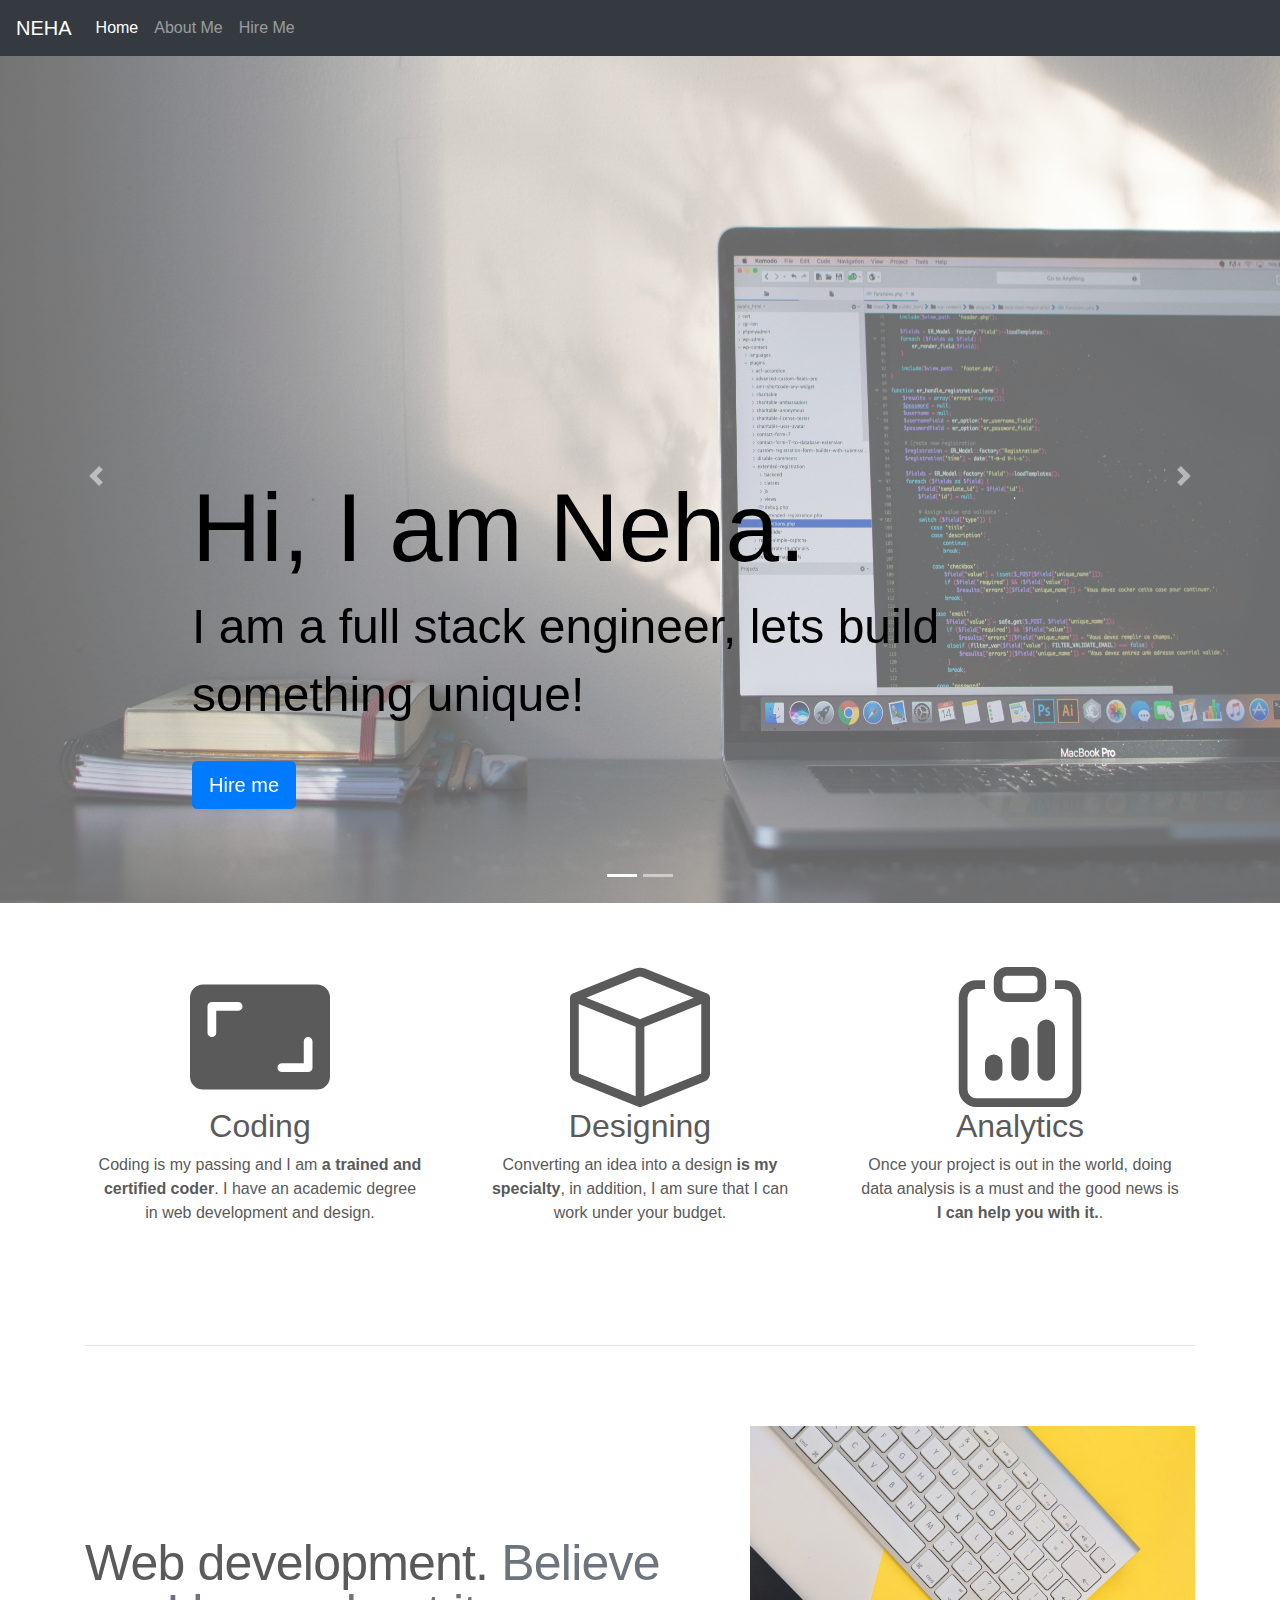
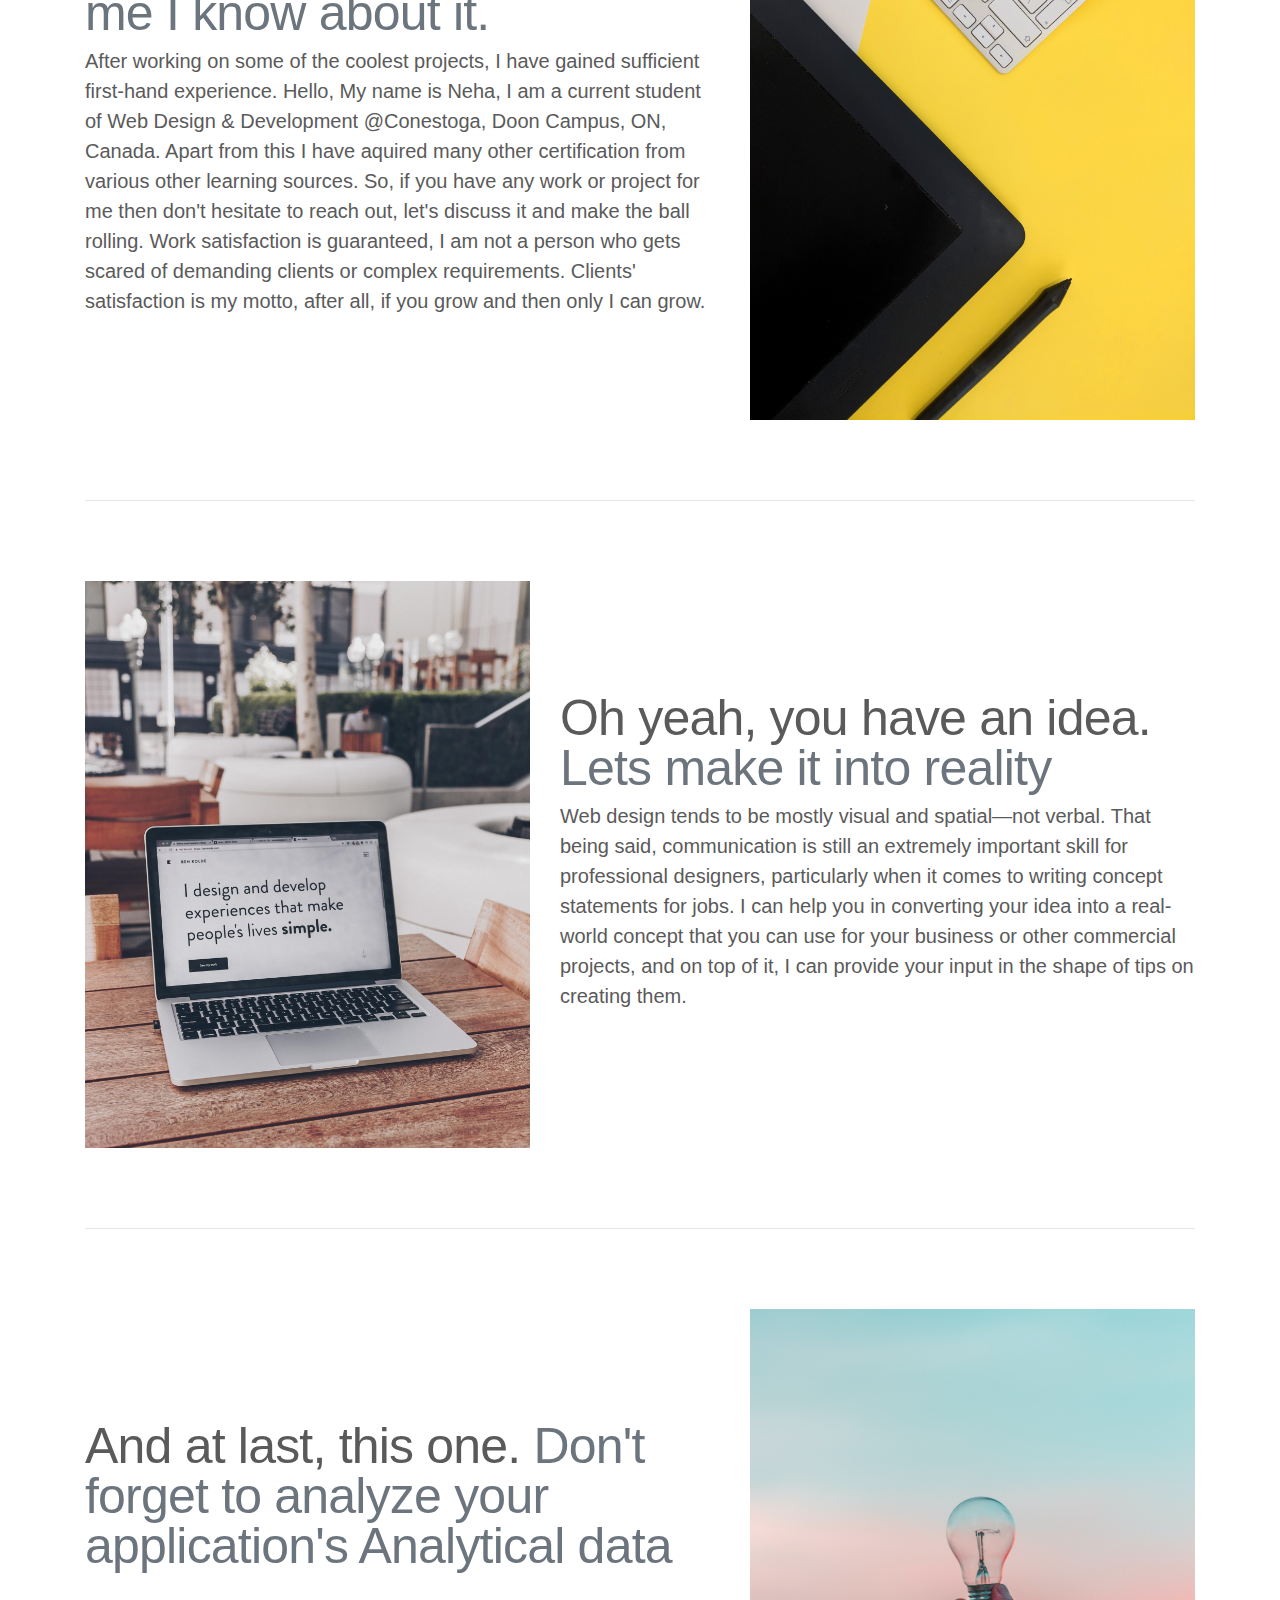
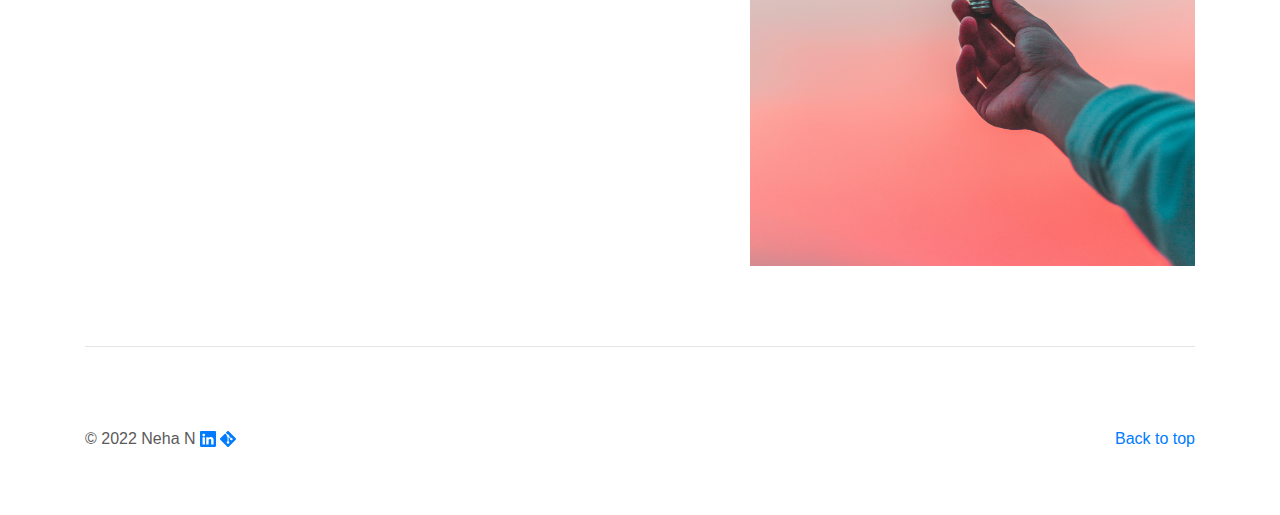
<file: index.html>
<!DOCTYPE html>
<html lang="en">

<head>
  <meta charset="utf-8" />
  <meta name="viewport" content="width=device-width, initial-scale=1, shrink-to-fit=no" />
  <meta name="description" content="Neha website, web development, web design" />
  <title>Neha Official website (Web development, Web designing, Google Analytics) </title>

  <link href="assets/css/bootstrap.min.css" rel="stylesheet" />

  <style>
    .bd-placeholder-img {
      font-size: 1.125rem;
      text-anchor: middle;
      -webkit-user-select: none;
      -moz-user-select: none;
      -ms-user-select: none;
      user-select: none;
    }

    @media (min-width: 768px) {
      .bd-placeholder-img-lg {
        font-size: 3.5rem;
      }
    }
  </style>

  <!-- Custom styles for this template -->
  <link href="assets/css/carousel.css" rel="stylesheet" />
  <link href="assets/css/style.css" rel="stylesheet" />
</head>

<body>
  <header>
    <nav class="navbar navbar-expand-md navbar-dark fixed-top bg-dark">
      <a class="navbar-brand" href="#">NEHA</a>
      <button class="navbar-toggler" type="button" data-toggle="collapse" data-target="#navbarCollapse"
        aria-controls="navbarCollapse" aria-expanded="false" aria-label="Toggle navigation">
        <span class="navbar-toggler-icon"></span>
      </button>
      <div class="collapse navbar-collapse" id="navbarCollapse">
        <ul class="navbar-nav mr-auto">
          <li class="nav-item active">
            <a class="nav-link" href="index.html">Home <span class="sr-only">(current)</span></a>
          </li>
          <li class="nav-item">
            <a class="nav-link" href="aboutus.html">About Me</a>
          </li>
          <li class="nav-item">
            <a class="nav-link" href="hireme.html">Hire Me</a>
          </li>
        </ul>
      </div>
    </nav>
  </header>

  <main role="main">
    <div id="myCarousel" class="carousel slide" data-ride="carousel">
      <ol class="carousel-indicators">
        <li data-target="#myCarousel" data-slide-to="0" class="active"></li>
        <li data-target="#myCarousel" data-slide-to="1"></li>

      </ol>
      <div class="carousel-inner">
        <div class="carousel-item active">
          <img src="assets/img/neha-bg.jpg" class="bd-placeholder-img" width="100%" height="100%"
            xmlns="http://www.w3.org/2000/svg" role="img" aria-label=" :  " preserveAspectRatio="xMidYMid slice"
            focusable="false">
          <title></title>
          <rect width="100%" height="100%" fill="#777" />
          <text x="50%" y="50%" fill="#777" dy=".3em"></text>
          </svg>

          <div class="container">
            <div class="carousel-caption text-left">
              <h1>Hi, I am Neha.</h1>
              <p>I am a full stack engineer, lets build something unique!</p>
              <p>
                <a class="btn btn-lg btn-primary" href="hireme.html">Hire me</a>
              </p>
            </div>
          </div>
        </div>
        <div class="carousel-item">
          <img src="assets/img/neha-bg-2.jpg" class="bd-placeholder-img" width="100%" height="100%"
            xmlns="http://www.w3.org/2000/svg" role="img" aria-label=" :  " preserveAspectRatio="xMidYMid slice"
            focusable="false">
          <title></title>
          <rect width="100%" height="100%" fill="#777" />
          <text x="50%" y="50%" fill="#777" dy=".3em"></text>
          </svg>

          <div class="container">
            <div class="carousel-caption">
              <h1>I am available for your project.</h1>
              <p><a class="btn btn-lg btn-primary" href="hireme.html">Hire me</a></p>
            </div>
          </div>
        </div>
      </div>
      <button class="carousel-control-prev" type="button" data-target="#myCarousel" data-slide="prev">
        <span class="carousel-control-prev-icon" aria-hidden="true"></span>
        <span class="sr-only">Previous</span>
      </button>
      <button class="carousel-control-next" type="button" data-target="#myCarousel" data-slide="next">
        <span class="carousel-control-next-icon" aria-hidden="true"></span>
        <span class="sr-only">Next</span>
      </button>
    </div>

    <!-- Marketing messaging and featurettes
  ================================================== -->
    <!-- Wrap the rest of the page in another container to center all the content. -->

    <div class="container marketing">
      <!-- Three columns of text below the carousel -->
      <div class="row">
        <div class="col-lg-4">
          <svg xmlns="http://www.w3.org/2000/svg" width="140" height="140" fill="currentColor"
            class="bi bi-aspect-ratio-fill" viewBox="0 0 16 16">
            <path
              d="M0 12.5v-9A1.5 1.5 0 0 1 1.5 2h13A1.5 1.5 0 0 1 16 3.5v9a1.5 1.5 0 0 1-1.5 1.5h-13A1.5 1.5 0 0 1 0 12.5zM2.5 4a.5.5 0 0 0-.5.5v3a.5.5 0 0 0 1 0V5h2.5a.5.5 0 0 0 0-1h-3zm11 8a.5.5 0 0 0 .5-.5v-3a.5.5 0 0 0-1 0V11h-2.5a.5.5 0 0 0 0 1h3z" />
          </svg>
          <h2>Coding</h2>
          <p>
            Coding is my passing and I am <strong>a trained and certified coder</strong>. I have an academic degree in web
            development and design.
          </p>
          <!-- <p>
              <a class="btn btn-secondary" href="#">View details &raquo;</a>
            </p> -->
        </div>
        <!-- /.col-lg-4 -->
        <div class="col-lg-4">
          <svg xmlns="http://www.w3.org/2000/svg" width="140" height="140" fill="currentColor" class="bi bi-box"
            viewBox="0 0 16 16">
            <path
              d="M8.186 1.113a.5.5 0 0 0-.372 0L1.846 3.5 8 5.961 14.154 3.5 8.186 1.113zM15 4.239l-6.5 2.6v7.922l6.5-2.6V4.24zM7.5 14.762V6.838L1 4.239v7.923l6.5 2.6zM7.443.184a1.5 1.5 0 0 1 1.114 0l7.129 2.852A.5.5 0 0 1 16 3.5v8.662a1 1 0 0 1-.629.928l-7.185 2.874a.5.5 0 0 1-.372 0L.63 13.09a1 1 0 0 1-.63-.928V3.5a.5.5 0 0 1 .314-.464L7.443.184z" />
          </svg>

          <h2>Designing</h2>
          <p>
            Converting an idea into a design <strong>is my specialty</strong>, in addition, I am sure that I can work under your budget.
          </p>
          <!-- <p>
              <a class="btn btn-secondary" href="#">View details &raquo;</a>
            </p> -->
        </div>
        <!-- /.col-lg-4 -->
        <div class="col-lg-4">
          <svg xmlns="http://www.w3.org/2000/svg" width="140" height="140" fill="currentColor"
            class="bi bi-clipboard-data" viewBox="0 0 16 16">
            <path
              d="M4 11a1 1 0 1 1 2 0v1a1 1 0 1 1-2 0v-1zm6-4a1 1 0 1 1 2 0v5a1 1 0 1 1-2 0V7zM7 9a1 1 0 0 1 2 0v3a1 1 0 1 1-2 0V9z" />
            <path
              d="M4 1.5H3a2 2 0 0 0-2 2V14a2 2 0 0 0 2 2h10a2 2 0 0 0 2-2V3.5a2 2 0 0 0-2-2h-1v1h1a1 1 0 0 1 1 1V14a1 1 0 0 1-1 1H3a1 1 0 0 1-1-1V3.5a1 1 0 0 1 1-1h1v-1z" />
            <path
              d="M9.5 1a.5.5 0 0 1 .5.5v1a.5.5 0 0 1-.5.5h-3a.5.5 0 0 1-.5-.5v-1a.5.5 0 0 1 .5-.5h3zm-3-1A1.5 1.5 0 0 0 5 1.5v1A1.5 1.5 0 0 0 6.5 4h3A1.5 1.5 0 0 0 11 2.5v-1A1.5 1.5 0 0 0 9.5 0h-3z" />
          </svg>

          <h2>Analytics</h2>
          <p>
            Once your project is out in the world, doing data analysis is a must and the good news is <strong>I can help you with it.</strong>.
          </p>
          <!-- <p>
              <a class="btn btn-secondary" href="#">View details &raquo;</a>
            </p> -->
        </div>
        <!-- /.col-lg-4 -->
      </div>
      <!-- /.row -->

      <!-- START THE FEATURETTES -->

      <hr class="featurette-divider" />

      <div class="row featurette">
        <div class="col-md-7">
          <h2 class="featurette-heading">
            Web development.
            <span class="text-muted">Believe me I know about it. </span>
          </h2>
          <p class="lead">
            After working on some of the coolest projects, I have gained sufficient first-hand experience.
            <strong>Hello, My name is Neha, I am a current student of Web Design & Development @Conestoga, Doon Campus,
              ON, Canada</strong>. Apart from this I have aquired many other certification from various other learning sources. So, if you have any work or project for me then don't hesitate to reach out, let's
            discuss it and make the ball rolling. Work satisfaction is guaranteed, I am not a person who gets scared of
            demanding clients or complex requirements. Clients' satisfaction is my motto, after all, if you grow and
            then only I can grow.
          </p>
        </div>
        <div class="col-md-5">
          <img src="assets/img/ph-3.jpg"
            class="bd-placeholder-img bd-placeholder-img-lg featurette-image img-fluid mx-auto" width="500" height="500"
            alt="Neha web development and design" xmlns="http://www.w3.org/2000/svg" role="img"
            aria-label="Placeholder: 500x500" preserveAspectRatio="xMidYMid slice" focusable="false">

        </div>
      </div>

      <hr class="featurette-divider" />

      <div class="row featurette">
        <div class="col-md-7 order-md-2">
          <h2 class="featurette-heading">
            Oh yeah, you have an idea.
            <span class="text-muted">Lets make it into reality</span>
          </h2>
          <p class="lead">
            Web design tends to be mostly visual and spatial—not verbal. That being said, communication is still an
            extremely important skill for professional designers, particularly when it comes to writing concept
            statements for jobs. I can help you in converting your idea into a real-world concept that you can use for
            your business or other commercial projects, and on top of it, I can provide your input in the shape of tips
            on creating them.
          </p>
        </div>
        <div class="col-md-5 order-md-1">
          <img src="assets/img/ph-1.jpg" alt="Neha web design and development"
            class="bd-placeholder-img bd-placeholder-img-lg featurette-image img-fluid mx-auto" width="500" height="500"
            xmlns="http://www.w3.org/2000/svg" role="img" aria-label="Placeholder: 500x500"
            preserveAspectRatio="xMidYMid slice" focusable="false">
        </div>
      </div>

      <hr class="featurette-divider" />

      <div class="row featurette">
        <div class="col-md-7">
          <h2 class="featurette-heading">
            And at last, this one. <span class="text-muted">Don't forget to analyze your application's Analytical
              data</span>
          </h2>
          <p class="lead">

          </p>
        </div>
        <div class="col-md-5">
          <img src="assets/img/ph-2.jpg"
            class="bd-placeholder-img bd-placeholder-img-lg featurette-image img-fluid mx-auto" width="500" height="500"
            xmlns="http://www.w3.org/2000/svg" role="img" aria-label="Placeholder: 500x500"
            preserveAspectRatio="xMidYMid slice" focusable="false">
        </div>
      </div>

      <hr class="featurette-divider" />

      <!-- /END THE FEATURETTES -->
    </div>
    <!-- /.container -->

    <!-- FOOTER -->
    <footer class="container">

      <p class="float-right"><a href="#">Back to top</a></p>
      <p>
        &copy; 2022 Neha N  <a class="" href="https://www.linkedin.com/in/neha-n-0170ab204/"><svg xmlns="http://www.w3.org/2000/svg" width="16" height="16" fill="currentColor" class="bi bi-linkedin" viewBox="0 0 16 16">
          <path d="M0 1.146C0 .513.526 0 1.175 0h13.65C15.474 0 16 .513 16 1.146v13.708c0 .633-.526 1.146-1.175 1.146H1.175C.526 16 0 15.487 0 14.854V1.146zm4.943 12.248V6.169H2.542v7.225h2.401zm-1.2-8.212c.837 0 1.358-.554 1.358-1.248-.015-.709-.52-1.248-1.342-1.248-.822 0-1.359.54-1.359 1.248 0 .694.521 1.248 1.327 1.248h.016zm4.908 8.212V9.359c0-.216.016-.432.08-.586.173-.431.568-.878 1.232-.878.869 0 1.216.662 1.216 1.634v3.865h2.401V9.25c0-2.22-1.184-3.252-2.764-3.252-1.274 0-1.845.7-2.165 1.193v.025h-.016a5.54 5.54 0 0 1 .016-.025V6.169h-2.4c.03.678 0 7.225 0 7.225h2.4z"/>
        </svg></a>
        <a class="" href="https://github.com/nehadesign"><svg xmlns="http://www.w3.org/2000/svg" width="16" height="16" fill="currentColor" class="bi bi-git" viewBox="0 0 16 16">
          <path d="M15.698 7.287 8.712.302a1.03 1.03 0 0 0-1.457 0l-1.45 1.45 1.84 1.84a1.223 1.223 0 0 1 1.55 1.56l1.773 1.774a1.224 1.224 0 0 1 1.267 2.025 1.226 1.226 0 0 1-2.002-1.334L8.58 5.963v4.353a1.226 1.226 0 1 1-1.008-.036V5.887a1.226 1.226 0 0 1-.666-1.608L5.093 2.465l-4.79 4.79a1.03 1.03 0 0 0 0 1.457l6.986 6.986a1.03 1.03 0 0 0 1.457 0l6.953-6.953a1.031 1.031 0 0 0 0-1.457"/>
        </svg></a> 
      </p>
    </footer>
  </main>

  <script src="https://code.jquery.com/jquery-3.5.1.slim.min.js"
    integrity="sha384-DfXdz2htPH0lsSSs5nCTpuj/zy4C+OGpamoFVy38MVBnE+IbbVYUew+OrCXaRkfj"
    crossorigin="anonymous"></script>
  <script src="https://cdn.jsdelivr.net/npm/bootstrap@4.6.0/dist/js/bootstrap.bundle.min.js"
    integrity="sha384-Piv4xVNRyMGpqkS2by6br4gNJ7DXjqk09RmUpJ8jgGtD7zP9yug3goQfGII0yAns"
    crossorigin="anonymous"></script>
</body>

</html>
</file>
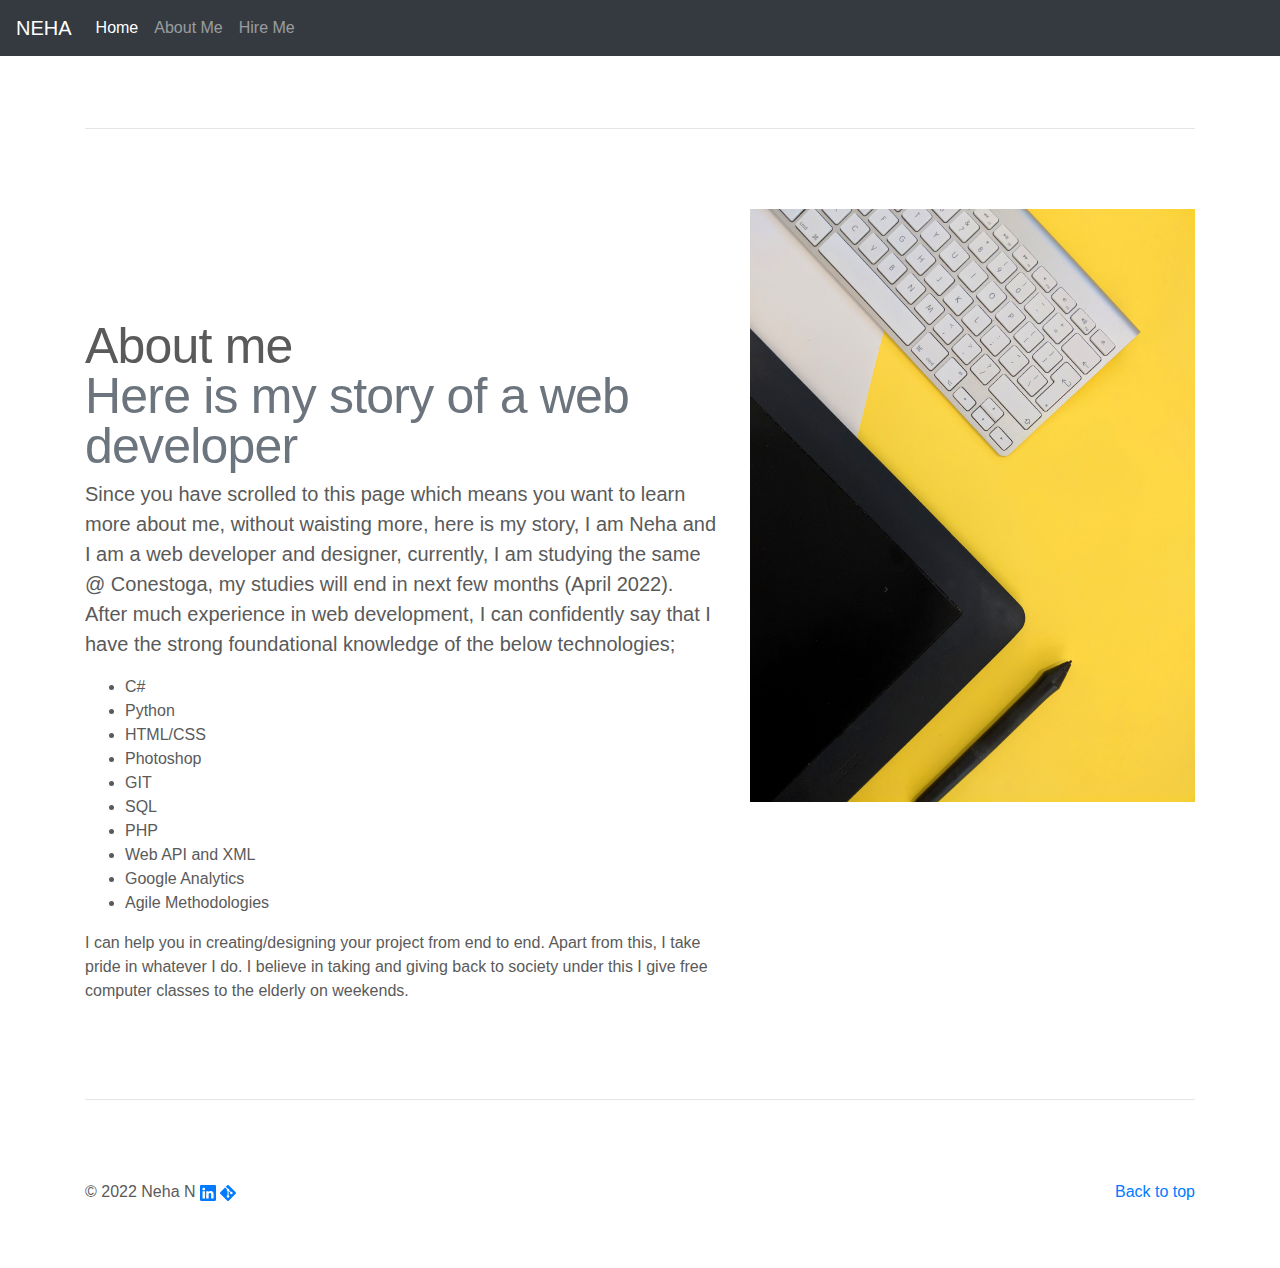
<file: aboutus.html>
<!DOCTYPE html>
<html lang="en">

<head>
  <meta charset="utf-8" />
  <meta name="viewport" content="width=device-width, initial-scale=1, shrink-to-fit=no" />
  <meta name="description" content="Web developer in waterloo, where to learn web development" />
  <title>Neha Official website (Web development, Web designing, Google Analytics) - About us </title>

  <link href="assets/css/bootstrap.min.css" rel="stylesheet" />

  <style>
    .bd-placeholder-img {
      font-size: 1.125rem;
      text-anchor: middle;
      -webkit-user-select: none;
      -moz-user-select: none;
      -ms-user-select: none;
      user-select: none;
    }

    @media (min-width: 768px) {
      .bd-placeholder-img-lg {
        font-size: 3.5rem;
      }
    }
  </style>

  <!-- Custom styles for this template -->
  <link href="assets/css/carousel.css" rel="stylesheet" />
  <link href="assets/css/style.css" rel="stylesheet" />
</head>

<body>
  <header>
    <nav class="navbar navbar-expand-md navbar-dark fixed-top bg-dark">
      <a class="navbar-brand" href="#">NEHA</a>
      <button class="navbar-toggler" type="button" data-toggle="collapse" data-target="#navbarCollapse"
        aria-controls="navbarCollapse" aria-expanded="false" aria-label="Toggle navigation">
        <span class="navbar-toggler-icon"></span>
      </button>
      <div class="collapse navbar-collapse" id="navbarCollapse">
        <ul class="navbar-nav mr-auto">
          <li class="nav-item active">
            <a class="nav-link" href="index.html">Home <span class="sr-only">(current)</span></a>
          </li>
          <li class="nav-item">
            <a class="nav-link" href="aboutus.html">About Me</a>
          </li>
          <li class="nav-item">
            <a class="nav-link" href="hireme.html">Hire Me</a>
          </li>
        </ul>
      </div>
    </nav>
  </header>

  <main role="main">

    <!-- Wrap the rest of the page in another container to center all the content. -->

    <div class="container marketing">

      <!-- START THE FEATURETTES -->
      <hr class="featurette-divider" />
      <div class="row featurette">
        <div class="col-md-7">
          <h2 class="featurette-heading">
            About me<br>
            <span class="text-muted">Here is my story of a web developer </span>
          </h2>
          <p class="lead">
            Since you have scrolled to this page which means you want to learn more about me, without waisting more,
            here is my story, I am Neha and I am a web developer and designer, currently, I am studying the same @
            Conestoga, my studies will end in next few months (April 2022). After much experience in web development, I
            can confidently say that I have the strong foundational knowledge of the below technologies;
          <ul>
            <li>C#</li>
            <li>Python</li>
            <li>HTML/CSS</li>
            <li>Photoshop</li>
            <li> GIT</li>
            <li>SQL</li>
            <li>PHP</li>
            <li>Web API and XML</li>
            <li>Google Analytics </li>
            <li>Agile Methodologies </li>
          </ul>

          I can help you in creating/designing your project from end to end. Apart from this, I take pride in whatever I
          do. I believe in taking and giving back to society under this I give free computer classes to the elderly on
          weekends.
          </p>
        </div>
        <div class="col-md-5">
          <img src="assets/img/ph-3.jpg"
            class="bd-placeholder-img bd-placeholder-img-lg featurette-image img-fluid mx-auto" width="500" height="500"
            alt="Neha web development and design" xmlns="http://www.w3.org/2000/svg" role="img"
            aria-label="Placeholder: 500x500" preserveAspectRatio="xMidYMid slice" focusable="false">

        </div>
      </div>

      <hr class="featurette-divider" />
      <!-- /END THE FEATURETTES -->
    </div>
    <!-- /.container -->

   
   <!-- FOOTER -->
   <footer class="container">
  
    <p class="float-right"><a href="#">Back to top</a></p>
    <p>
      &copy; 2022 Neha N  <a class="" href="https://www.linkedin.com/in/neha-n-0170ab204/"><svg xmlns="http://www.w3.org/2000/svg" width="16" height="16" fill="currentColor" class="bi bi-linkedin" viewBox="0 0 16 16">
        <path d="M0 1.146C0 .513.526 0 1.175 0h13.65C15.474 0 16 .513 16 1.146v13.708c0 .633-.526 1.146-1.175 1.146H1.175C.526 16 0 15.487 0 14.854V1.146zm4.943 12.248V6.169H2.542v7.225h2.401zm-1.2-8.212c.837 0 1.358-.554 1.358-1.248-.015-.709-.52-1.248-1.342-1.248-.822 0-1.359.54-1.359 1.248 0 .694.521 1.248 1.327 1.248h.016zm4.908 8.212V9.359c0-.216.016-.432.08-.586.173-.431.568-.878 1.232-.878.869 0 1.216.662 1.216 1.634v3.865h2.401V9.25c0-2.22-1.184-3.252-2.764-3.252-1.274 0-1.845.7-2.165 1.193v.025h-.016a5.54 5.54 0 0 1 .016-.025V6.169h-2.4c.03.678 0 7.225 0 7.225h2.4z"/>
      </svg></a>
      <a class="" href="https://github.com/nehadesign"><svg xmlns="http://www.w3.org/2000/svg" width="16" height="16" fill="currentColor" class="bi bi-git" viewBox="0 0 16 16">
        <path d="M15.698 7.287 8.712.302a1.03 1.03 0 0 0-1.457 0l-1.45 1.45 1.84 1.84a1.223 1.223 0 0 1 1.55 1.56l1.773 1.774a1.224 1.224 0 0 1 1.267 2.025 1.226 1.226 0 0 1-2.002-1.334L8.58 5.963v4.353a1.226 1.226 0 1 1-1.008-.036V5.887a1.226 1.226 0 0 1-.666-1.608L5.093 2.465l-4.79 4.79a1.03 1.03 0 0 0 0 1.457l6.986 6.986a1.03 1.03 0 0 0 1.457 0l6.953-6.953a1.031 1.031 0 0 0 0-1.457"/>
      </svg></a> 
    </p>
  </footer>
  </main>

  <script src="https://code.jquery.com/jquery-3.5.1.slim.min.js"
    integrity="sha384-DfXdz2htPH0lsSSs5nCTpuj/zy4C+OGpamoFVy38MVBnE+IbbVYUew+OrCXaRkfj"
    crossorigin="anonymous"></script>
  <script src="https://cdn.jsdelivr.net/npm/bootstrap@4.6.0/dist/js/bootstrap.bundle.min.js"
    integrity="sha384-Piv4xVNRyMGpqkS2by6br4gNJ7DXjqk09RmUpJ8jgGtD7zP9yug3goQfGII0yAns"
    crossorigin="anonymous"></script>
</body>

</html>
</file>
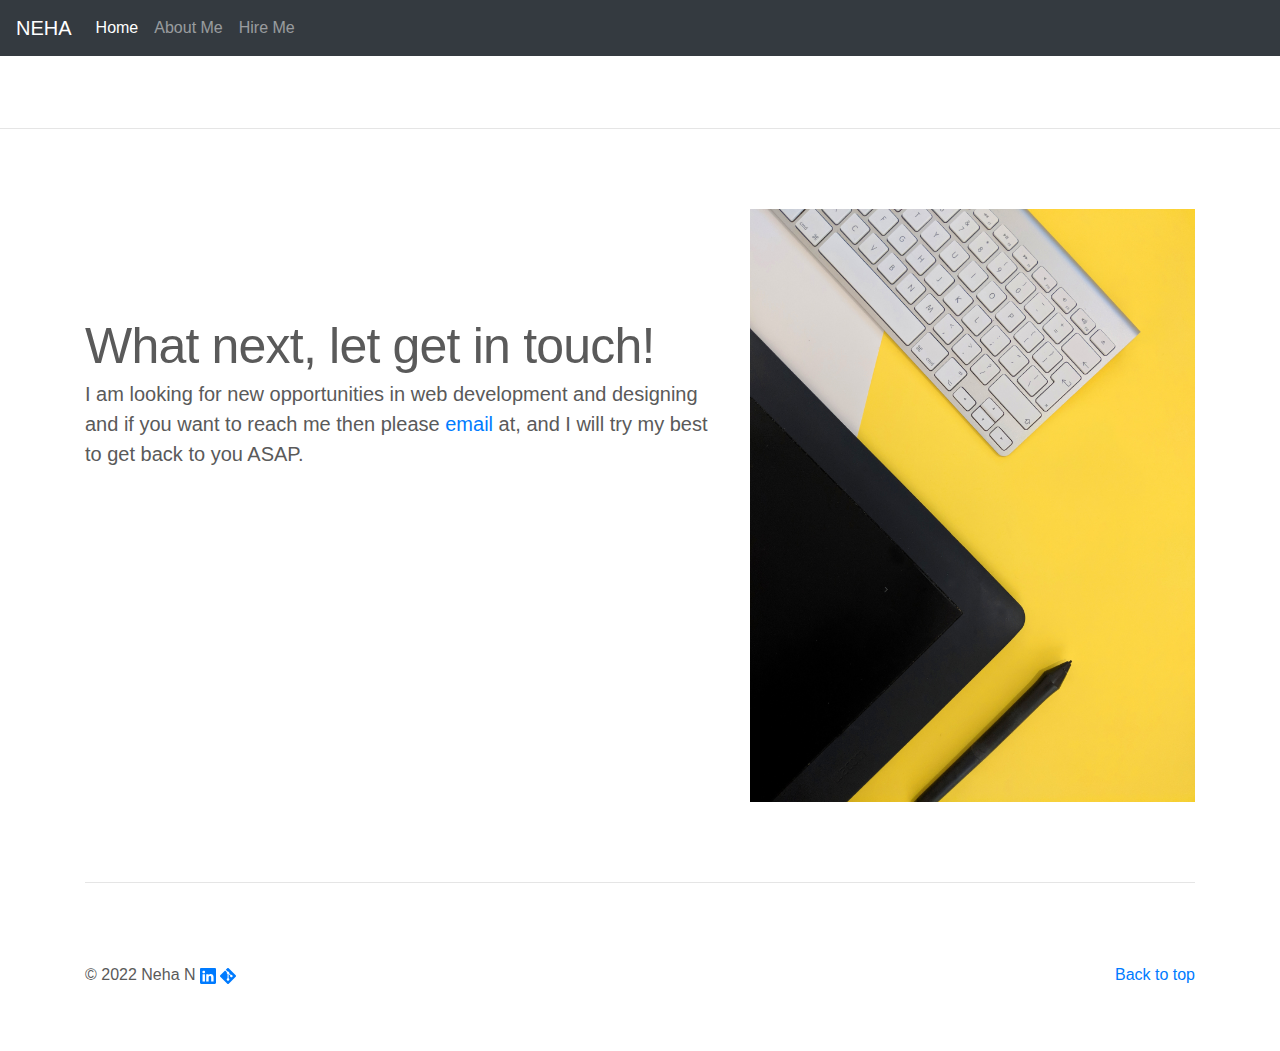
<file: hireme.html>
<!DOCTYPE html>
<html lang="en">

<head>
  <meta charset="utf-8" />
  <meta name="viewport" content="width=device-width, initial-scale=1, shrink-to-fit=no" />
  <meta name="description" content="Where to find web developer in canada, budget web developer, how to create website" />
  <title>Neha Official website (Web development, Web designing, Google Analytics) - About us </title>

  <link href="assets/css/bootstrap.min.css" rel="stylesheet" />

  <style>
    .bd-placeholder-img {
      font-size: 1.125rem;
      text-anchor: middle;
      -webkit-user-select: none;
      -moz-user-select: none;
      -ms-user-select: none;
      user-select: none;
    }

    @media (min-width: 768px) {
      .bd-placeholder-img-lg {
        font-size: 3.5rem;
      }
    }
  </style>

  <!-- Custom styles for this template -->
  <link href="assets/css/carousel.css" rel="stylesheet" />
  <link href="assets/css/style.css" rel="stylesheet" />
</head>

<body>
  <header>
    <nav class="navbar navbar-expand-md navbar-dark fixed-top bg-dark">
      <a class="navbar-brand" href="#">NEHA</a>
      <button class="navbar-toggler" type="button" data-toggle="collapse" data-target="#navbarCollapse"
        aria-controls="navbarCollapse" aria-expanded="false" aria-label="Toggle navigation">
        <span class="navbar-toggler-icon"></span>
      </button>
      <div class="collapse navbar-collapse" id="navbarCollapse">
        <ul class="navbar-nav mr-auto">
          <li class="nav-item active">
            <a class="nav-link" href="index.html">Home <span class="sr-only">(current)</span></a>
          </li>
          <li class="nav-item">
            <a class="nav-link" href="aboutus.html">About Me</a>
          </li>
          <li class="nav-item">
            <a class="nav-link" href="hireme.html">Hire Me</a>
          </li>
        </ul>
      </div>
    </nav>
  </header>

  <main role="main">

    <!-- Wrap the rest of the page in another container to center all the content. -->
    <hr class="featurette-divider" />
    <div class="container marketing">

      <!-- START THE FEATURETTES -->

      <div class="row featurette">
        <div class="col-md-7">
          <h2 class="featurette-heading">
            What next, let get in touch!<br>
            
          </h2>
          <p class="lead">
            I am looking for new opportunities in web development and designing and if you want to reach me then please  <a href="mailto:neha.deepak.nangia@gmail.com">email</a> at, and I will try my best to get back to you ASAP.        
          </p>
        </div>
        <div class="col-md-5">
          <img src="assets/img/ph-3.jpg"
            class="bd-placeholder-img bd-placeholder-img-lg featurette-image img-fluid mx-auto" width="500" height="500"
            alt="Neha web development and design" xmlns="http://www.w3.org/2000/svg" role="img"
            aria-label="Placeholder: 500x500" preserveAspectRatio="xMidYMid slice" focusable="false">

        </div>
      </div>

      <hr class="featurette-divider" />
      <!-- /END THE FEATURETTES -->
    </div>
    <!-- /.container -->

  
   <!-- FOOTER -->
   <footer class="container">   
    <p class="float-right"><a href="#">Back to top</a></p>
    <p>
      &copy; 2022 Neha N  <a class="" href="https://www.linkedin.com/in/neha-n-0170ab204/"><svg xmlns="http://www.w3.org/2000/svg" width="16" height="16" fill="currentColor" class="bi bi-linkedin" viewBox="0 0 16 16">
        <path d="M0 1.146C0 .513.526 0 1.175 0h13.65C15.474 0 16 .513 16 1.146v13.708c0 .633-.526 1.146-1.175 1.146H1.175C.526 16 0 15.487 0 14.854V1.146zm4.943 12.248V6.169H2.542v7.225h2.401zm-1.2-8.212c.837 0 1.358-.554 1.358-1.248-.015-.709-.52-1.248-1.342-1.248-.822 0-1.359.54-1.359 1.248 0 .694.521 1.248 1.327 1.248h.016zm4.908 8.212V9.359c0-.216.016-.432.08-.586.173-.431.568-.878 1.232-.878.869 0 1.216.662 1.216 1.634v3.865h2.401V9.25c0-2.22-1.184-3.252-2.764-3.252-1.274 0-1.845.7-2.165 1.193v.025h-.016a5.54 5.54 0 0 1 .016-.025V6.169h-2.4c.03.678 0 7.225 0 7.225h2.4z"/>
      </svg></a>
      <a class="" href="https://github.com/nehadesign"><svg xmlns="http://www.w3.org/2000/svg" width="16" height="16" fill="currentColor" class="bi bi-git" viewBox="0 0 16 16">
        <path d="M15.698 7.287 8.712.302a1.03 1.03 0 0 0-1.457 0l-1.45 1.45 1.84 1.84a1.223 1.223 0 0 1 1.55 1.56l1.773 1.774a1.224 1.224 0 0 1 1.267 2.025 1.226 1.226 0 0 1-2.002-1.334L8.58 5.963v4.353a1.226 1.226 0 1 1-1.008-.036V5.887a1.226 1.226 0 0 1-.666-1.608L5.093 2.465l-4.79 4.79a1.03 1.03 0 0 0 0 1.457l6.986 6.986a1.03 1.03 0 0 0 1.457 0l6.953-6.953a1.031 1.031 0 0 0 0-1.457"/>
      </svg></a> 
    </p>
  </footer>
  </main>

  <script src="https://code.jquery.com/jquery-3.5.1.slim.min.js"
    integrity="sha384-DfXdz2htPH0lsSSs5nCTpuj/zy4C+OGpamoFVy38MVBnE+IbbVYUew+OrCXaRkfj"
    crossorigin="anonymous"></script>
  <script src="https://cdn.jsdelivr.net/npm/bootstrap@4.6.0/dist/js/bootstrap.bundle.min.js"
    integrity="sha384-Piv4xVNRyMGpqkS2by6br4gNJ7DXjqk09RmUpJ8jgGtD7zP9yug3goQfGII0yAns"
    crossorigin="anonymous"></script>
</body>

</html>
</file>
<file: assets/css/carousel.css>
/* GLOBAL STYLES
-------------------------------------------------- */
/* Padding below the footer and lighter body text */

body {
  padding-top: 3rem;
  padding-bottom: 3rem;
  color: #5a5a5a;
}


/* CUSTOMIZE THE CAROUSEL
-------------------------------------------------- */

/* Carousel base class */
.carousel {
  margin-bottom: 4rem;
}
/* Since positioning the image, we need to help out the caption */
.carousel-caption {
  bottom: 3rem;
  z-index: 10;
}

/* Declare heights because of positioning of img element */
.carousel-item {
  height: 32rem;
}
.carousel-item > img {
  position: absolute;
  top: 0;
  left: 0;
  min-width: 100%;
  height: 32rem;
}


/* MARKETING CONTENT
-------------------------------------------------- */

/* Center align the text within the three columns below the carousel */
.marketing .col-lg-4 {
  margin-bottom: 1.5rem;
  text-align: center;
}
.marketing h2 {
  font-weight: 400;
}
.marketing .col-lg-4 p {
  margin-right: .75rem;
  margin-left: .75rem;
}


/* Featurettes
------------------------- */

.featurette-divider {
  margin: 5rem 0; /* Space out the Bootstrap <hr> more */
}

/* Thin out the marketing headings */
.featurette-heading {
  font-weight: 300;
  line-height: 1;
  letter-spacing: -.05rem;
}


/* RESPONSIVE CSS
-------------------------------------------------- */

@media (min-width: 40em) {
  /* Bump up size of carousel content */
  .carousel-caption p {
    margin-bottom: 1.25rem;
    font-size: 1.25rem;
    line-height: 1.4;
  }

  .featurette-heading {
    font-size: 50px;
  }
}

@media (min-width: 62em) {
  .featurette-heading {
    margin-top: 7rem;
  }
}
</file>
<file: assets/css/style.css>
body > div > header > div > nav > a:link {
  color: #000;  
}

body > div > main > h1 {
  font-size: 4rem;
  color: #000;
}

body > div > main > .lead {
  font-size: 3rem;
  color: #000;
}

.mastfoot {
  color: #000;
}

.nav-masthead .active,
.nav-masthead .nav-link {
  color: #000;
}

.nav-masthead .nav-link + .nav-link {
  margin-left: 1rem;
}

.carousel-item .bd-placeholder-img {
  opacity: 0.6;
}

.carousel-item,
.carousel-item img {
  min-height: 95vh;
}

.carousel-caption > p,
.carousel-caption > h1 {
  color: #000;
}
.carousel-caption > h1 {
  font-size: 6em;
}

.carousel-caption > p {
  font-size: 3em;
}
</file>
